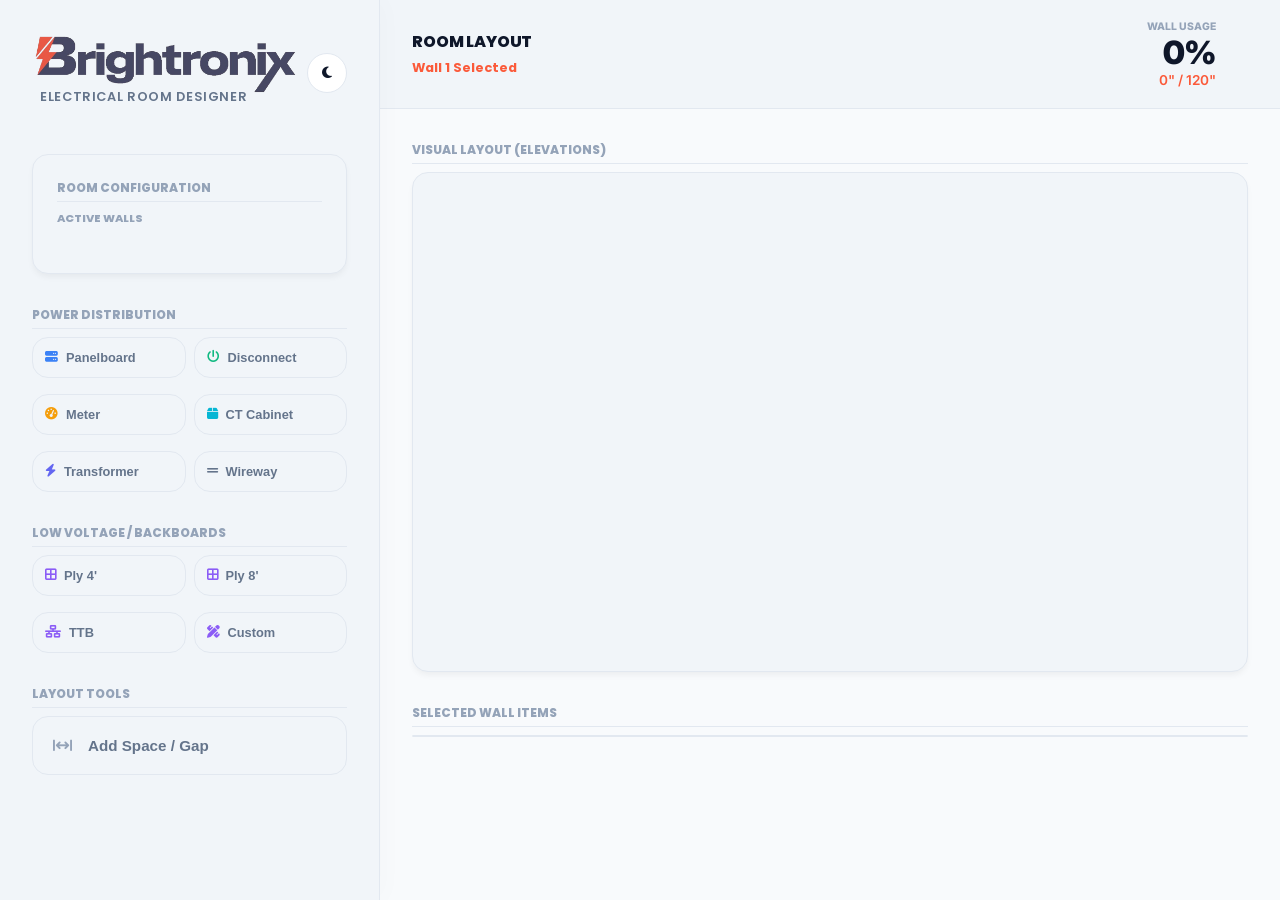
<file: index.html>
<!DOCTYPE html>
<html lang="es" data-theme="dark">
<head>
    <meta charset="UTF-8">
    <meta name="viewport" content="width=device-width, initial-scale=1.0, maximum-scale=1.0, user-scalable=no">
    <title>Brightronix Room Designer</title>
    <link href="https://fonts.googleapis.com/css2?family=Inter:wght@400;600;800;900&family=Poppins:wght@400;600;800;900&display=swap" rel="stylesheet">
    <link rel="stylesheet" href="https://cdnjs.cloudflare.com/ajax/libs/font-awesome/6.4.0/css/all.min.css">
    <link rel="stylesheet" href="css/style.css">
</head>
<body>

    <div class="sidebar">
        <div style="display: flex; align-items: center; justify-content: space-between; margin-bottom: 2.5rem;">
            
            <div class="logo-container">
                <img src="css/logo-text.png" alt="Brightronix" class="logo-full">
                <div class="app-subtitle">Electrical Room Designer</div>
            </div>
            <button id="btnThemeToggle" class="theme-btn" onclick="toggleTheme()">
                <i class="fa-solid fa-moon"></i>
            </button>
        </div>

        <!-- ROOM CONFIGURATION -->
        <div class="card-box" style="padding: 1.5rem; margin-bottom: 2rem;">
            <span class="section-title">Room Configuration</span>
            <div style="margin-bottom: 1rem;">
                <label class="input-label">Active Walls</label>
                <div class="wall-selector" id="wallActivatorContainer">
                    <!-- Generated by JS -->
                </div>
            </div>
            <div id="wallDimensionsContainer">
                <!-- Generated by JS -->
            </div>
        </div>

        <div>
            <span class="section-title">Power Distribution</span>
            <div class="grid-2">
                <button class="btn-add btn-add-sm" onclick="addLoad('PANELBOARD')">
                    <i class="fa-solid fa-server" style="color: var(--blue-500);"></i> Panelboard
                </button>
                <button class="btn-add btn-add-sm" onclick="addLoad('DISCONNECT')">
                <i class="fa-solid fa-power-off" style="color: var(--emerald-500);"></i> Disconnect
                </button>
                <button class="btn-add btn-add-sm" onclick="addLoad('METER')">
                <i class="fa-solid fa-tachometer-alt" style="color: var(--amber-500);"></i> Meter
                </button>
                <button class="btn-add btn-add-sm" onclick="addLoad('CT_CABINET')">
                <i class="fa-solid fa-box" style="color: #06b6d4;"></i> CT Cabinet
                </button>
                <button class="btn-add btn-add-sm" onclick="addLoad('TRANSFORMER')">
                    <i class="fa-solid fa-bolt" style="color: #6366f1;"></i> Transformer
                </button>
                <button class="btn-add btn-add-sm" onclick="addLoad('WIREWAY')">
                    <i class="fa-solid fa-grip-lines" style="color: #64748b;"></i> Wireway
                </button>
            </div>

            <span class="section-title" style="margin-top: 1.5rem;">Low Voltage / Backboards</span>
            <div class="grid-2">
                <button class="btn-add btn-add-sm" onclick="addLoad('PLYWOOD_4')">
                    <i class="fa-solid fa-border-all" style="color: var(--purple-500);"></i> Ply 4'
                </button>
                <button class="btn-add btn-add-sm" onclick="addLoad('PLYWOOD_8')">
                    <i class="fa-solid fa-border-all" style="color: var(--purple-500);"></i> Ply 8'
                </button>
                <button class="btn-add btn-add-sm" onclick="addLoad('TTB')">
                    <i class="fa-solid fa-network-wired" style="color: var(--purple-500);"></i> TTB
                </button>
                <button class="btn-add btn-add-sm" onclick="addLoad('CUSTOM_LV')">
                    <i class="fa-solid fa-pen-ruler" style="color: var(--purple-500);"></i> Custom
                </button>
            </div>

            <span class="section-title" style="margin-top: 1.5rem;">Layout Tools</span>
            <div>
                <button class="btn-add" onclick="addLoad('SPACE')">
                    <i class="fa-solid fa-arrows-left-right-to-line" style="color: var(--text-muted);"></i> Add Space / Gap
                </button>
            </div>
        </div>
    </div>

    <div class="main-content">
        
        <div class="top-bar">
            <div style="flex:1;">
                <h2 style="margin:0; font-size:1rem; color: var(--text-primary); letter-spacing: -0.01em;">ROOM LAYOUT</h2>
                <span id="activeWallLabel" style="font-size: 0.8rem; color: var(--accent-primary); font-weight: 700;">Wall 1 Selected</span>
            </div>
            
            <div style="display: flex; align-items: center; gap: 2rem;">
                <div style="text-align: right; font-family: 'Inter', sans-serif;">
                    <div style="font-size: 0.65rem; font-weight: 800; color: var(--text-muted); text-transform: uppercase;">Wall Usage</div>
                    <div style="display: flex; align-items: baseline; justify-content: flex-end; gap: 0.5rem;">
                        <span id="wallUsagePct" style="font-size: 2rem; font-weight: 900; color: var(--text-primary); letter-spacing: -0.03em;">0%</span>
                    </div>
                    <div id="wallUsageText" style="font-size: 0.85rem; font-weight: 600; color: var(--accent-primary);">0" / 120"</div>
                </div>
                <div id="headerActions"></div>
            </div>
        </div>

        <div class="workspace">

            <div style="margin-bottom: 2rem;">
                <span class="section-title">Visual Layout (Elevations)</span>
                <div class="card-box" style="padding: 1rem; position: relative; min-height: 500px; display: flex; align-items: center;">
                    <div id="svgContainer" class="carousel-container"></div>
                </div>
            </div>
            
            <div>
                <span class="section-title">Selected Wall Items</span>
                <div class="card-box" style="display: flex; flex-direction: column; overflow: hidden;">
                    <div id="loadListContainer" style="padding: 0; max-height: 400px; overflow-y: auto;"></div>
                </div>
            </div>

        </div>
    </div>

    <div id="printArea"></div>

    <script src="script.js"></script>
</body>
</html>
</file>
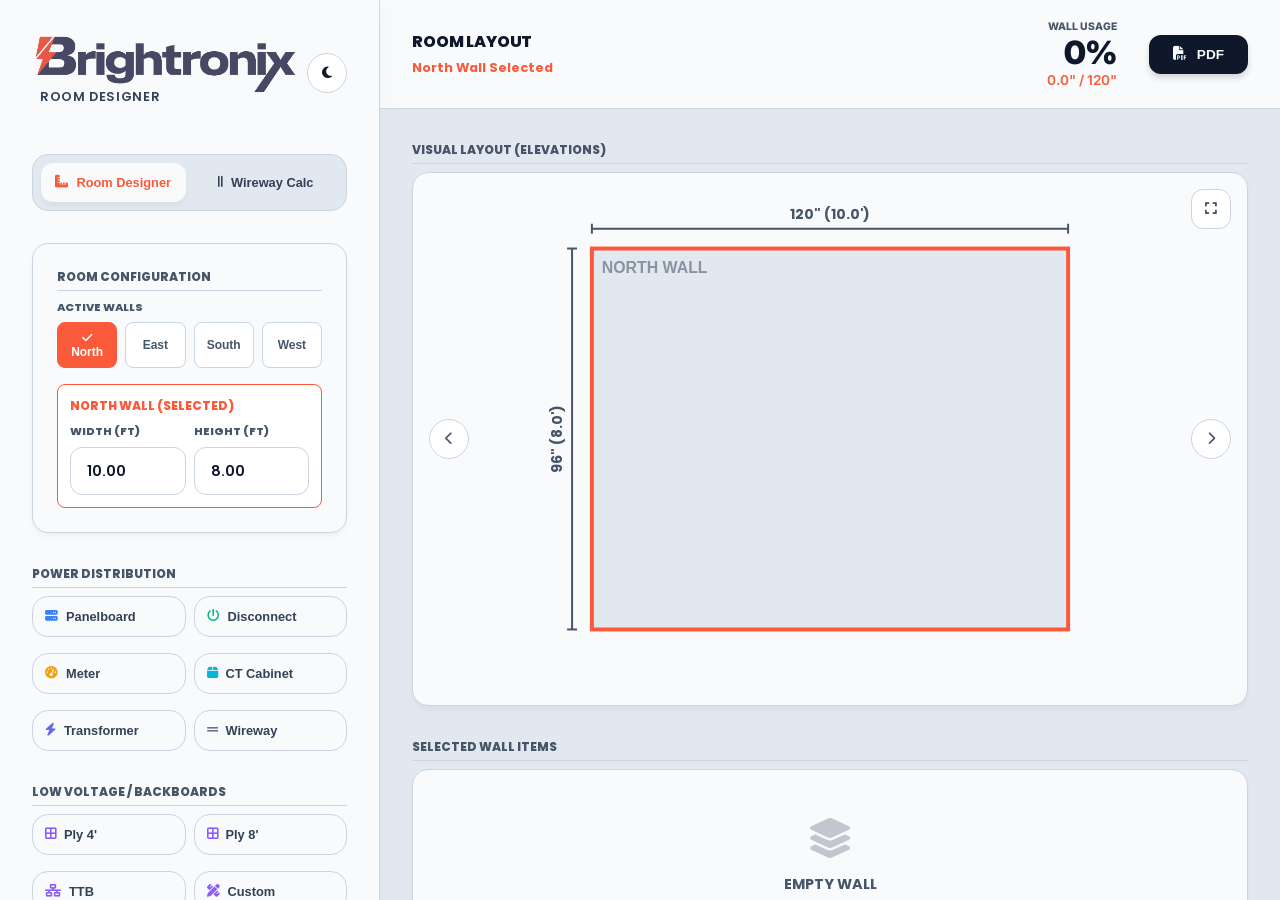
<file: Electrical Room Designer/index.html>
<!DOCTYPE html>
<html lang="es" data-theme="dark">
<head>
    <meta charset="UTF-8">
    <meta name="viewport" content="width=device-width, initial-scale=1.0, maximum-scale=1.0, user-scalable=no">
    <title>Brightronix Electrical Room Designer</title>
    <link href="https://fonts.googleapis.com/css2?family=Inter:wght@400;600;800;900&family=Poppins:wght@400;600;800;900&display=swap" rel="stylesheet">
    <link rel="stylesheet" href="https://cdnjs.cloudflare.com/ajax/libs/font-awesome/6.4.0/css/all.min.css">
    <link rel="stylesheet" href="css/style.css">
</head>
<body>

    <div class="sidebar">
        <div style="display: flex; align-items: center; justify-content: space-between; margin-bottom: 2.5rem;">
            
            <div class="logo-container">
                <img src="css/logo-text.png" alt="Brightronix" class="logo-full">
                <div class="app-subtitle">Room Designer</div>
            </div>
            <button id="btnThemeToggle" class="theme-btn" onclick="toggleTheme()">
                <i class="fa-solid fa-moon"></i>
            </button>
        </div>

        <!-- VIEW SWITCHER -->
        <div class="view-switcher">
            <button id="btn-view-rd" class="view-btn active" onclick="switchView('ROOM_DESIGNER')">
                <i class="fa-solid fa-ruler-combined"></i>
                <span>Room Designer</span>
            </button>
            <button id="btn-view-wc" class="view-btn" onclick="switchView('WIREWAY_CALCULATOR')">
                <i class="fa-solid fa-grip-lines-vertical"></i>
                <span>Wireway Calc</span>
            </button>
        </div>

        <!-- ROOM DESIGNER SIDEBAR -->
        <div id="rd-sidebar-content">
            <div class="card-box" style="padding: 1.5rem; margin-bottom: 2rem;">
                <span class="section-title">Room Configuration</span>
                <div style="margin-bottom: 1rem;">
                    <label class="input-label">Active Walls</label>
                    <div class="wall-selector" id="rd-wallActivatorContainer"></div>
                </div>
                <div id="rd-wallDimensionsContainer"></div>
            </div>

            <div>
                <span class="section-title">Power Distribution</span>
                <div class="grid-2">
                    <button class="btn-add btn-add-sm" onclick="rd_addLoad('PANELBOARD')"><i class="fa-solid fa-server" style="color: var(--blue-500);"></i> Panelboard</button>
                    <button class="btn-add btn-add-sm" onclick="rd_addLoad('DISCONNECT')"><i class="fa-solid fa-power-off" style="color: var(--emerald-500);"></i> Disconnect</button>
                    <button class="btn-add btn-add-sm" onclick="rd_addLoad('METER')"><i class="fa-solid fa-tachometer-alt" style="color: var(--amber-500);"></i> Meter</button>
                    <button class="btn-add btn-add-sm" onclick="rd_addLoad('CT_CABINET')"><i class="fa-solid fa-box" style="color: #06b6d4;"></i> CT Cabinet</button>
                    <button class="btn-add btn-add-sm" onclick="rd_addLoad('TRANSFORMER')"><i class="fa-solid fa-bolt" style="color: #6366f1;"></i> Transformer</button>
                    <button class="btn-add btn-add-sm" onclick="rd_addLoad('WIREWAY')"><i class="fa-solid fa-grip-lines" style="color: #64748b;"></i> Wireway</button>
                </div>
                <span class="section-title" style="margin-top: 1.5rem;">Low Voltage / Backboards</span>
                <div class="grid-2">
                    <button class="btn-add btn-add-sm" onclick="rd_addLoad('PLYWOOD_4')"><i class="fa-solid fa-border-all" style="color: var(--purple-500);"></i> Ply 4'</button>
                    <button class="btn-add btn-add-sm" onclick="rd_addLoad('PLYWOOD_8')"><i class="fa-solid fa-border-all" style="color: var(--purple-500);"></i> Ply 8'</button>
                    <button class="btn-add btn-add-sm" onclick="rd_addLoad('TTB')"><i class="fa-solid fa-network-wired" style="color: var(--purple-500);"></i> TTB</button>
                    <button class="btn-add btn-add-sm" onclick="rd_addLoad('CUSTOM_LV')"><i class="fa-solid fa-pen-ruler" style="color: var(--purple-500);"></i> Custom</button>
                </div>
                <span class="section-title" style="margin-top: 1.5rem;">Layout Tools</span>
                <div>
                    <button class="btn-add" onclick="rd_addLoad('SPACE')"><i class="fa-solid fa-arrows-left-right-to-line" style="color: var(--text-muted);"></i> Add Space / Gap</button>
                </div>
            </div>
        </div>

        <!-- WIREWAY CALCULATOR SIDEBAR -->
        <div id="wc-sidebar-content" style="display: none;">
            <div class="card-box" id="wc-feederBox" style="padding: 1.5rem; margin-bottom: 2rem; border-left: 5px solid var(--border-subtle);">
                <div style="display: flex; justify-content: space-between; align-items: center; margin-bottom: 1.5rem;">
                    <span style="font-family: 'Inter', sans-serif; font-weight: 800; font-size: 0.9rem; color: var(--text-primary);">MAIN FEEDER</span>
                    <button id="wc-btnFeederToggle" class="btn-toggle active" onclick="wc_toggleFeeder()">ON</button>
                </div>
                <div id="wc-feederContent">
                    <div class="input-group">
                        <label class="input-label">Connection Type</label>
                        <select id="wc-feederType" class="input-std" onchange="wc_updateFeederType()">
                            <option value="DIRECT">Direct Conduit</option>
                            <option value="DISCONNECT">Disconnect Switch</option>
                            <option value="CT_CABINET">CT Cabinet</option>
                        </select>
                    </div>
                    <div id="wc-feederDynamicFields"></div>
                </div>
            </div>
            <div>
                <h2>ADD NEW LOAD</h2>
                <button class="btn-add" onclick="wc_addLoad('PANELBOARD')">
                    <i class="fa-solid fa-server" style="color: var(--blue-500);"></i> Panelboard
                </button>
                <button class="btn-add" onclick="wc_addLoad('DISCONNECT')">
                    <i class="fa-solid fa-power-off" style="color: var(--emerald-500);"></i> Disconnect
                </button>
                <button class="btn-add" onclick="wc_addLoad('METER')">
                    <i class="fa-solid fa-tachometer-alt" style="color: var(--amber-500);"></i> Meter
                </button>
                <button class="btn-add" onclick="wc_addLoad('CT_CABINET')">
                    <i class="fa-solid fa-box-archive" style="color: var(--purple-500);"></i> CT Cabinet
                </button>
            </div>
        </div>
    </div>

    <div class="main-content">
        <!-- ROOM DESIGNER MAIN CONTENT -->
        <div id="rd-main-content">
            <div class="top-bar">
                <div style="flex:1;">
                    <h2 style="margin:0; font-size:1rem; color: var(--text-primary); letter-spacing: -0.01em;">ROOM LAYOUT</h2>
                    <span id="rd-activeWallLabel" style="font-size: 0.8rem; color: var(--accent-primary); font-weight: 700;">Wall 1 Selected</span>
                </div>
                <div style="display: flex; align-items: center; gap: 2rem;">
                    <div style="text-align: right; font-family: 'Inter', sans-serif;">
                        <div style="font-size: 0.65rem; font-weight: 800; color: var(--text-muted); text-transform: uppercase;">Wall Usage</div>
                        <div style="display: flex; align-items: baseline; justify-content: flex-end; gap: 0.5rem;">
                            <span id="rd-wallUsagePct" style="font-size: 2rem; font-weight: 900; color: var(--text-primary); letter-spacing: -0.03em;">0%</span>
                        </div>
                        <div id="rd-wallUsageText" style="font-size: 0.85rem; font-weight: 600; color: var(--accent-primary);">0" / 120"</div>
                    </div>
                    <div id="rd-headerActions"></div>
                </div>
            </div>
            <div class="workspace">
                <div style="margin-bottom: 2rem;">
                    <span class="section-title">Visual Layout (Elevations)</span>
                    <div class="card-box" style="padding: 1rem; position: relative; min-height: 500px; display: flex; align-items: center;">
                        <div id="rd-svgContainer" class="carousel-container"></div>
                    </div>
                </div>
                <div>
                    <span class="section-title">Selected Wall Items</span>
                    <div class="card-box" style="display: flex; flex-direction: column; overflow: hidden;">
                        <div id="rd-loadListContainer" style="padding: 0; max-height: 400px; overflow-y: auto;"></div>
                    </div>
                </div>
            </div>
        </div>

        <!-- WIREWAY CALCULATOR MAIN CONTENT -->
        <div id="wc-main-content" style="display: none;">
            <div class="top-bar">
                <div style="flex:1;">
                    <h2 style="margin:0; font-size:1rem; color: var(--text-primary); letter-spacing: -0.01em;">DASHBOARD</h2>
                    <span id="wc-itemsCount" style="font-size: 0.8rem; color: var(--text-muted); font-weight: 500;">0 Active Loads</span>
                </div>
                <div style="display: flex; align-items: center; gap: 2rem;">
                    <div style="text-align: right; font-family: 'Inter', sans-serif;">
                        <div style="font-size: 0.65rem; font-weight: 800; color: var(--text-muted); text-transform: uppercase;">Total Length</div>
                        <div style="display: flex; align-items: baseline; justify-content: flex-end; gap: 0.5rem;">
                            <span id="wc-totalIn" style="font-size: 2rem; font-weight: 900; color: var(--text-primary); letter-spacing: -0.03em;">0.0</span>
                            <span style="font-size: 1rem; font-weight: 700; color: var(--text-muted);">in</span>
                        </div>
                        <div id="wc-totalFt" style="font-size: 0.85rem; font-weight: 600; color: var(--accent-primary);">0.00 FT</div>
                    </div>
                    <div id="wc-headerActions"></div>
                </div>
            </div>
            <div class="workspace">
                <div style="margin-bottom: 2rem;">
                    <span style="font-size: 0.75rem; font-weight: 800; color: var(--text-muted); display:block; margin-bottom: 0.5rem; text-transform: uppercase;">Load Details</span>
                    <div class="card-box" style="display: flex; flex-direction: column; overflow: hidden;">
                        <div id="wc-loadListContainer" style="padding: 0; max-height: 400px; overflow-y: auto;"></div>
                    </div>
                </div>
                <div>
                    <span class="section-title">Visual Layout</span>
                    <div class="card-box" style="padding: 1rem; position: relative; min-height: 250px; display: flex; align-items: center;">
                        <div id="wc-svgContainer" style="width: 100%; overflow-x: auto; display: flex;"></div>
                    </div>
                </div>
            </div>
        </div>
    </div>

    <!-- CUSTOM MODAL -->
    <div id="customModal" class="modal-overlay">
        <div class="modal-content">
            <div class="modal-header">
                <h3 id="modalTitle">Notification</h3>
                <button class="btn-icon-only" onclick="closeModal()"><i class="fa-solid fa-times"></i></button>
            </div>
            <div class="modal-body" id="modalMessage"></div>
            <div class="modal-footer">
                <button class="btn-add" style="width: auto; padding: 0.75rem 2rem; margin: 0; justify-content: center;" onclick="closeModal()">OK</button>
            </div>
        </div>
    </div>

    <div id="printArea"></div>

    <script src="script.js"></script>
</body>
</html>
</file>
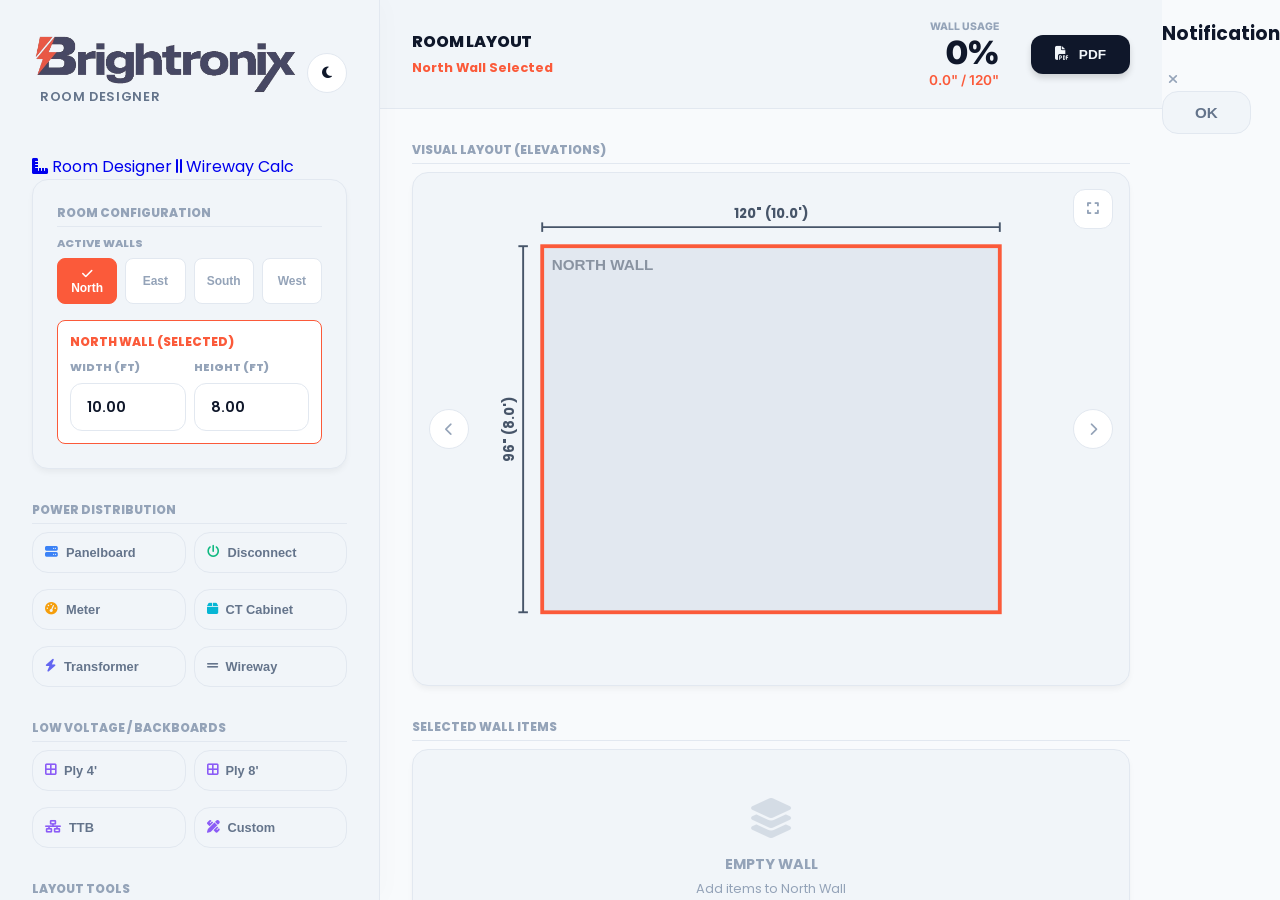
<file: electrical-room.html>
﻿<!DOCTYPE html>
<html lang="es" data-theme="dark">
<head>
    <meta charset="UTF-8">
    <meta name="viewport" content="width=device-width, initial-scale=1.0, maximum-scale=1.0, user-scalable=no">
    <title>Brightronix Electrical Room Designer</title>
    <link href="https://fonts.googleapis.com/css2?family=Inter:wght@400;600;800;900&family=Poppins:wght@400;600;800;900&display=swap" rel="stylesheet">
    <link rel="stylesheet" href="https://cdnjs.cloudflare.com/ajax/libs/font-awesome/6.4.0/css/all.min.css">
    <link rel="stylesheet" href="css/style.css">
</head>
<body>

    <div class="sidebar">
        <div style="display: flex; align-items: center; justify-content: space-between; margin-bottom: 2.5rem;">
            <div class="logo-container">
                <img src="css/logo-text.png" alt="Brightronix" class="logo-full">
                <div class="app-subtitle">Room Designer</div>
            </div>
            <button id="btnThemeToggle" class="theme-btn" onclick="toggleTheme()">
                <i class="fa-solid fa-moon"></i>
            </button>
        </div>

        <div class="view-switcher">
            <a class="view-btn active" href="electrical-room.html" style="text-decoration: none;">
                <i class="fa-solid fa-ruler-combined"></i>
                <span>Room Designer</span>
            </a>
            <a class="view-btn" href="wireway.html" style="text-decoration: none;">
                <i class="fa-solid fa-grip-lines-vertical"></i>
                <span>Wireway Calc</span>
            </a>
        </div>

        <div class="card-box" style="padding: 1.5rem; margin-bottom: 2rem;">
            <span class="section-title">Room Configuration</span>
            <div style="margin-bottom: 1rem;">
                <label class="input-label">Active Walls</label>
                <div class="wall-selector" id="rd-wallActivatorContainer"></div>
            </div>
            <div id="rd-wallDimensionsContainer"></div>
        </div>

        <div>
            <span class="section-title">Power Distribution</span>
            <div class="grid-2">
                <button class="btn-add btn-add-sm" onclick="rd_addLoad('PANELBOARD')"><i class="fa-solid fa-server" style="color: var(--blue-500);"></i> Panelboard</button>
                <button class="btn-add btn-add-sm" onclick="rd_addLoad('DISCONNECT')"><i class="fa-solid fa-power-off" style="color: var(--emerald-500);"></i> Disconnect</button>
                <button class="btn-add btn-add-sm" onclick="rd_addLoad('METER')"><i class="fa-solid fa-tachometer-alt" style="color: var(--amber-500);"></i> Meter</button>
                <button class="btn-add btn-add-sm" onclick="rd_addLoad('CT_CABINET')"><i class="fa-solid fa-box" style="color: #06b6d4;"></i> CT Cabinet</button>
                <button class="btn-add btn-add-sm" onclick="rd_addLoad('TRANSFORMER')"><i class="fa-solid fa-bolt" style="color: #6366f1;"></i> Transformer</button>
                <button class="btn-add btn-add-sm" onclick="rd_addLoad('WIREWAY')"><i class="fa-solid fa-grip-lines" style="color: #64748b;"></i> Wireway</button>
            </div>
            <span class="section-title" style="margin-top: 1.5rem;">Low Voltage / Backboards</span>
            <div class="grid-2">
                <button class="btn-add btn-add-sm" onclick="rd_addLoad('PLYWOOD_4')"><i class="fa-solid fa-border-all" style="color: var(--purple-500);"></i> Ply 4'</button>
                <button class="btn-add btn-add-sm" onclick="rd_addLoad('PLYWOOD_8')"><i class="fa-solid fa-border-all" style="color: var(--purple-500);"></i> Ply 8'</button>
                <button class="btn-add btn-add-sm" onclick="rd_addLoad('TTB')"><i class="fa-solid fa-network-wired" style="color: var(--purple-500);"></i> TTB</button>
                <button class="btn-add btn-add-sm" onclick="rd_addLoad('CUSTOM_LV')"><i class="fa-solid fa-pen-ruler" style="color: var(--purple-500);"></i> Custom</button>
            </div>
            <span class="section-title" style="margin-top: 1.5rem;">Layout Tools</span>
            <div>
                <button class="btn-add" onclick="rd_addLoad('SPACE')"><i class="fa-solid fa-arrows-left-right-to-line" style="color: var(--text-muted);"></i> Add Space / Gap</button>
            </div>
        </div>
    </div>

    <div class="main-content">
        <div id="rd-main-content">
            <div class="top-bar">
                <div style="flex:1;">
                    <h2 style="margin:0; font-size:1rem; color: var(--text-primary); letter-spacing: -0.01em;">ROOM LAYOUT</h2>
                    <span id="rd-activeWallLabel" style="font-size: 0.8rem; color: var(--accent-primary); font-weight: 700;">Wall 1 Selected</span>
                </div>
                <div style="display: flex; align-items: center; gap: 2rem;">
                    <div style="text-align: right; font-family: 'Inter', sans-serif;">
                        <div style="font-size: 0.65rem; font-weight: 800; color: var(--text-muted); text-transform: uppercase;">Wall Usage</div>
                        <div style="display: flex; align-items: baseline; justify-content: flex-end; gap: 0.5rem;">
                            <span id="rd-wallUsagePct" style="font-size: 2rem; font-weight: 900; color: var(--text-primary); letter-spacing: -0.03em;">0%</span>
                        </div>
                        <div id="rd-wallUsageText" style="font-size: 0.85rem; font-weight: 600; color: var(--accent-primary);">0" / 120"</div>
                    </div>
                    <div id="rd-headerActions"></div>
                </div>
            </div>
            <div class="workspace">
                <div style="margin-bottom: 2rem;">
                    <span class="section-title">Visual Layout (Elevations)</span>
                    <div class="card-box" style="padding: 1rem; position: relative; min-height: 500px; display: flex; align-items: center;">
                        <div id="rd-svgContainer" class="carousel-container"></div>
                    </div>
                </div>
                <div>
                    <span class="section-title">Selected Wall Items</span>
                    <div class="card-box" style="display: flex; flex-direction: column; overflow: hidden;">
                        <div id="rd-loadListContainer" style="padding: 0; max-height: 400px; overflow-y: auto;"></div>
                    </div>
                </div>
            </div>
        </div>
    </div>

    <div id="customModal" class="modal-overlay">
        <div class="modal-content">
            <div class="modal-header">
                <h3 id="modalTitle">Notification</h3>
                <button class="btn-icon-only" onclick="closeModal()"><i class="fa-solid fa-times"></i></button>
            </div>
            <div class="modal-body" id="modalMessage"></div>
            <div class="modal-footer">
                <button class="btn-add" style="width: auto; padding: 0.75rem 2rem; margin: 0; justify-content: center;" onclick="closeModal()">OK</button>
            </div>
        </div>
    </div>

    <div id="printArea"></div>

    <script src="script.js"></script>
</body>
</html>
</file>
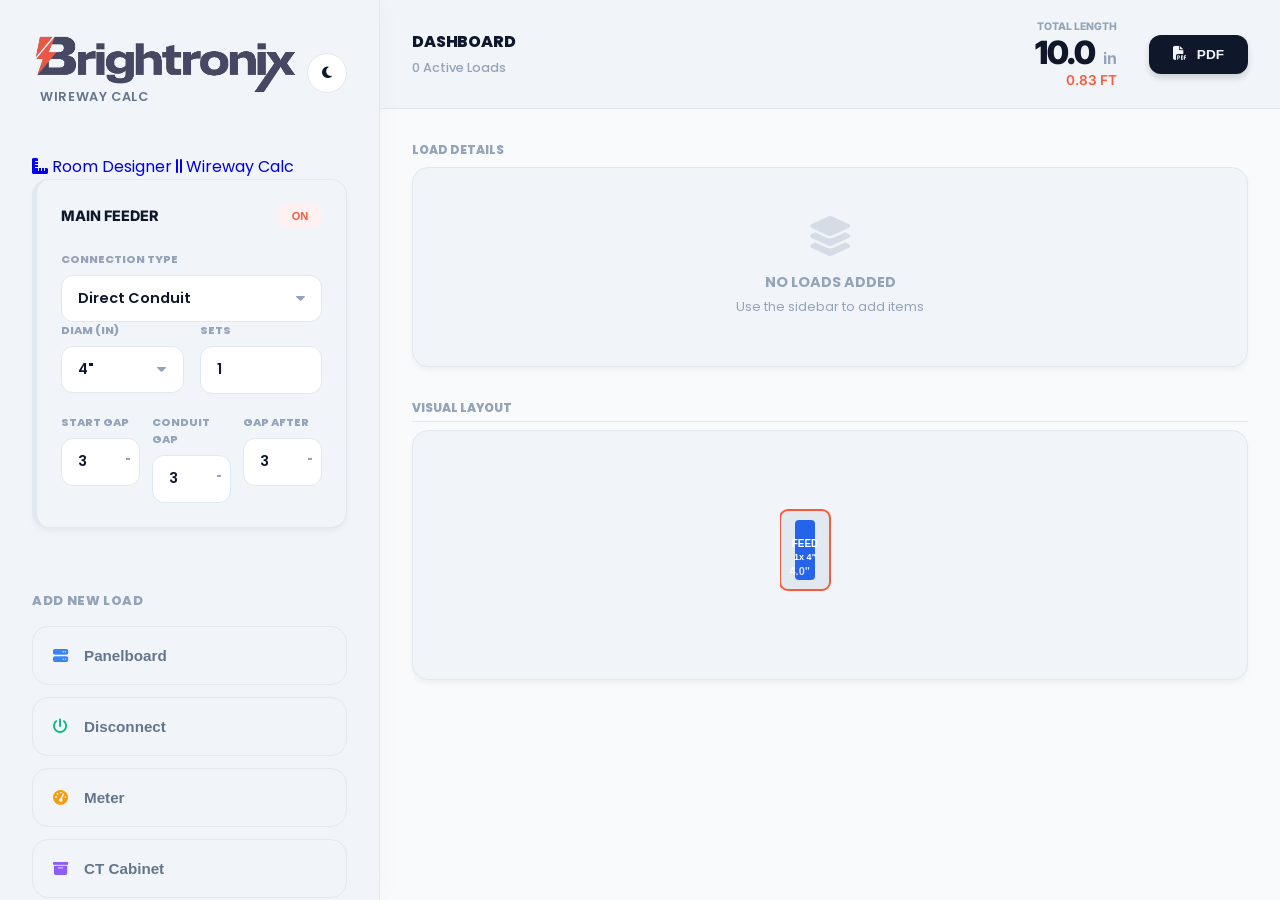
<file: wireway.html>
﻿<!DOCTYPE html>
<html lang="es" data-theme="dark">
<head>
    <meta charset="UTF-8">
    <meta name="viewport" content="width=device-width, initial-scale=1.0, maximum-scale=1.0, user-scalable=no">
    <title>Brightronix Wireway Calculator</title>
    <link href="https://fonts.googleapis.com/css2?family=Inter:wght@400;600;800;900&family=Poppins:wght@400;600;800;900&display=swap" rel="stylesheet">
    <link rel="stylesheet" href="https://cdnjs.cloudflare.com/ajax/libs/font-awesome/6.4.0/css/all.min.css">
    <link rel="stylesheet" href="css/style.css">
</head>
<body>

    <div class="sidebar">
        <div style="display: flex; align-items: center; justify-content: space-between; margin-bottom: 2.5rem;">
            <div class="logo-container">
                <img src="css/logo-text.png" alt="Brightronix" class="logo-full">
                <div class="app-subtitle">Wireway Calc</div>
            </div>
            <button id="btnThemeToggle" class="theme-btn" onclick="toggleTheme()">
                <i class="fa-solid fa-moon"></i>
            </button>
        </div>

        <div class="view-switcher">
            <a class="view-btn" href="electrical-room.html" style="text-decoration: none;">
                <i class="fa-solid fa-ruler-combined"></i>
                <span>Room Designer</span>
            </a>
            <a class="view-btn active" href="wireway.html" style="text-decoration: none;">
                <i class="fa-solid fa-grip-lines-vertical"></i>
                <span>Wireway Calc</span>
            </a>
        </div>

        <div class="card-box" id="feederBox" style="padding: 1.5rem; margin-bottom: 2rem; border-left: 5px solid var(--border-subtle);">
            <div style="display: flex; justify-content: space-between; align-items: center; margin-bottom: 1.5rem;">
                <span style="font-family: 'Inter', sans-serif; font-weight: 800; font-size: 0.9rem; color: var(--text-primary);">MAIN FEEDER</span>
                <button id="btnFeederToggle" class="btn-toggle active" onclick="toggleFeeder()">ON</button>
            </div>
            <div id="feederContent">
                <div class="input-group">
                    <label class="input-label">Connection Type</label>
                    <select id="feederType" class="input-std" onchange="updateFeederType()">
                        <option value="DIRECT">Direct Conduit</option>
                        <option value="DISCONNECT">Disconnect Switch</option>
                        <option value="CT_CABINET">CT Cabinet</option>
                    </select>
                </div>
                <div id="feederDynamicFields"></div>
            </div>
        </div>
        <div>
            <h2>ADD NEW LOAD</h2>
            <button class="btn-add" onclick="addLoad('PANELBOARD')">
                <i class="fa-solid fa-server" style="color: var(--blue-500);"></i> Panelboard
            </button>
            <button class="btn-add" onclick="addLoad('DISCONNECT')">
                <i class="fa-solid fa-power-off" style="color: var(--emerald-500);"></i> Disconnect
            </button>
            <button class="btn-add" onclick="addLoad('METER')">
                <i class="fa-solid fa-tachometer-alt" style="color: var(--amber-500);"></i> Meter
            </button>
            <button class="btn-add" onclick="addLoad('CT_CABINET')">
                <i class="fa-solid fa-box-archive" style="color: var(--purple-500);"></i> CT Cabinet
            </button>
        </div>
    </div>

    <div class="main-content">
        <div id="wc-main-content">
            <div class="top-bar">
                <div style="flex:1;">
                    <h2 style="margin:0; font-size:1rem; color: var(--text-primary); letter-spacing: -0.01em;">DASHBOARD</h2>
                    <span id="itemsCount" style="font-size: 0.8rem; color: var(--text-muted); font-weight: 500;">0 Active Loads</span>
                </div>
                <div style="display: flex; align-items: center; gap: 2rem;">
                    <div style="text-align: right; font-family: 'Inter', sans-serif;">
                        <div style="font-size: 0.65rem; font-weight: 800; color: var(--text-muted); text-transform: uppercase;">Total Length</div>
                        <div style="display: flex; align-items: baseline; justify-content: flex-end; gap: 0.5rem;">
                            <span id="totalIn" style="font-size: 2rem; font-weight: 900; color: var(--text-primary); letter-spacing: -0.03em;">0.0</span>
                            <span style="font-size: 1rem; font-weight: 700; color: var(--text-muted);">in</span>
                        </div>
                        <div id="totalFt" style="font-size: 0.85rem; font-weight: 600; color: var(--accent-primary);">0.00 FT</div>
                    </div>
                    <div id="headerActions"></div>
                </div>
            </div>
            <div class="workspace">
                <div style="margin-bottom: 2rem;">
                    <span style="font-size: 0.75rem; font-weight: 800; color: var(--text-muted); display:block; margin-bottom: 0.5rem; text-transform: uppercase;">Load Details</span>
                    <div class="card-box" style="display: flex; flex-direction: column; overflow: hidden;">
                        <div id="loadListContainer" style="padding: 0; max-height: 400px; overflow-y: auto;"></div>
                    </div>
                </div>
                <div>
                    <span class="section-title">Visual Layout</span>
                    <div class="card-box" style="padding: 1rem; position: relative; min-height: 250px; display: flex; align-items: center;">
                        <div id="svgContainer" style="width: 100%; overflow-x: auto; display: flex;"></div>
                    </div>
                </div>
            </div>
        </div>
    </div>

    <div id="printArea"></div>

    <script src="wareway_script.js"></script>
</body>
</html>
</file>
<file: css/style.css>
/* --- SISTEMA DE COLOR (VARIABLES) --- */
:root {
    /* Paleta Base (Light Mode - CONTRASTE AJUSTADO) */
    --bg-app: #f8fafc;       /* Slate-50 */
    --bg-panel: #f1f5f9;     /* Slate-100, menos deslumbrante que el blanco puro */
    --bg-input: #ffffff;     /* White, para que los inputs resalten sobre el panel */
    --rgb-bg-input: 255, 255, 255;
    
    --text-primary: #0f172a; /* Slate-900 */
    --text-secondary: #64748b; /* Slate-500 */
    --text-muted: #94a3b8;   /* Slate-400 */
    
    --border-subtle: #e2e8f0; /* Slate-200 */
    --border-focus: #3b82f6;  /* Blue-500 */

    --accent-primary: #fb5a3a; /* Brightronix Orange */
    --accent-bg: #fff1f2;      /* Orange-50 (Light) */
    
    --shadow-card: 0 4px 6px -1px rgba(0, 0, 0, 0.05);
    
    /* Colores auxiliares para botones */
    --blue-500: #3b82f6; 
    --emerald-500: #10b981;
    --amber-500: #f59e0b;
    --purple-500: #8b5cf6; /* Low Voltage */
}

/* --- DARK MODE OVERRIDES (DEEP MATTE THEME) --- */
[data-theme="dark"] {
    /* 1. FONDOS: Ajustados al estilo "Matte Blue-Grey" de la imagen */
    --bg-app: #1b212d;       /* Fondo general: Azul grisáceo profundo */
    --bg-panel: #242a38;     /* Paneles: Un tono ligeramente más claro para contraste */
    --bg-input: #151a23;     /* Inputs: Más oscuros para profundidad */
    --rgb-bg-input: 21, 26, 35;
    
    /* 2. TEXTOS */
    --text-primary: #ffffff; /* Blanco puro para máxima legibilidad */
    --text-secondary: #94a3b8; /* Slate-400 */
    --text-muted: #58657a;   /* Gris medio */
    
    /* 3. BORDES */
    --border-subtle: #2f384a; /* Gris azulado sutil */
    --border-focus: #fb5a3a;  /* Naranja al enfocar */

    /* 4. ACENTOS */
    --accent-primary: #fb5a3a; /* Mismo Naranja */
    --accent-bg: #3a1d18;      /* Fondo naranja muy oscuro y transparente */
    
    --shadow-card: 0 10px 25px -5px rgba(0, 0, 0, 0.4); /* Sombra suave y difusa */
}

* { box-sizing: border-box; outline: none; -webkit-tap-highlight-color: transparent; }

body { 
    margin: 0; font-family: 'Poppins', sans-serif; 
    background-color: var(--bg-app); color: var(--text-primary); 
    height: 100vh; display: flex; overflow: hidden; 
    transition: background-color 0.3s ease, color 0.3s ease;
}

/* --- SIDEBAR --- */
.sidebar { 
    width: 380px; background: var(--bg-panel); 
    border-right: 1px solid var(--border-subtle); 
    display: flex; flex-direction: column; z-index: 20; padding: 2rem; 
    overflow-y: auto; flex-shrink: 0; 
    box-shadow: 4px 0 24px rgba(0,0,0,0.02);
    transition: background 0.3s, border 0.3s;
}

/* --- LOGO STYLES (MEJORADO) --- */
.logo-container {
    display: flex;
    flex-direction: column;
    align-items: flex-start;
    margin-bottom: 0.5rem;
}

.logo-full {
    height: 4rem; /* AUMENTADO: Logo más grande */
    width: auto;
    display: block;
    object-fit: contain;
    transition: filter 0.3s ease;
}

.app-subtitle {
    font-size: 0.8rem;
    color: var(--text-secondary);
    font-weight: 600;
    letter-spacing: 0.05em;
    text-transform: uppercase;
    margin-top: -0.5rem;
    margin-left: 0.5rem;
}

/* Inversión inteligente de color para el logo en modo oscuro */
[data-theme="dark"] .logo-full {
        filter: brightness(0) invert(1) opacity(0.9);
}

/* --- MAIN CONTENT --- */
.main-content { 
    flex: 1; display: flex; flex-direction: column; 
    background: var(--bg-app); overflow: hidden; position: relative;
    transition: background 0.3s;
}

/* Top Bar */
.top-bar {
    background: var(--bg-panel); border-bottom: 1px solid var(--border-subtle); 
    padding: 1.25rem 2rem; display: flex; justify-content: space-between; 
    align-items: center; flex-shrink: 0; z-index: 10;
    transition: background 0.3s, border 0.3s;
}

.workspace { padding: 2rem; overflow-y: auto; flex: 1; scroll-behavior: smooth; }

/* --- TEXTOS --- */
h1 { font-size: 1.25rem; font-weight: 900; margin: 0; color: var(--text-primary); letter-spacing: -0.02em; }
h2 { font-size: 0.8rem; font-weight: 800; text-transform: uppercase; letter-spacing: 0.05em; color: var(--text-muted); margin: 2rem 0 1rem 0; }

/* --- TARJETAS --- */
.card-box { 
    background: var(--bg-panel); border-radius: 1rem; 
    border: 1px solid var(--border-subtle); 
    box-shadow: var(--shadow-card);
    transition: background 0.3s, border 0.3s;
}

/* --- WALL SELECTOR --- */
.wall-selector {
    display: grid;
    grid-template-columns: repeat(4, 1fr);
    gap: 0.5rem;
    margin-bottom: 1rem;
}
.wall-btn {
    padding: 0.5rem; border: 1px solid var(--border-subtle); background: var(--bg-input);
    border-radius: 0.5rem; cursor: pointer; font-size: 0.75rem; font-weight: 700; color: var(--text-muted);
}
.wall-btn.active { background: var(--accent-primary); color: white; border-color: var(--accent-primary); }

/* --- BOTONES DE ACCIÓN --- */
.btn-add {
    width: 100%; padding: 1.25rem;
    border: 1px solid var(--border-subtle); background: var(--bg-panel);
    border-radius: 1rem; color: var(--text-secondary); font-weight: 700; font-size: 0.95rem;
    cursor: pointer; display: flex; align-items: center; justify-content: flex-start; gap: 1rem;
    transition: all 0.2s cubic-bezier(0.4, 0, 0.2, 1); margin-bottom: 0.75rem;
}
.btn-add:hover { 
    border-color: var(--border-focus); color: var(--accent-primary); 
    background: var(--bg-app); transform: translateY(-1px);
}
.btn-add.module-link { text-decoration: none; }

.btn-add-sm {
    padding: 0.75rem; font-size: 0.8rem; gap: 0.5rem;
    margin-bottom: 0.5rem;
}

/* --- INPUTS --- */
.input-label { font-size: 0.7rem; font-weight: 800; color: var(--text-muted); display: block; margin-bottom: 0.4rem; text-transform: uppercase; }

.input-std, .input-custom { 
    width: 100%; padding: 0.8rem 1rem;
    border: 1px solid var(--border-subtle); border-radius: 0.75rem; 
    background: var(--bg-input); color: var(--text-primary); 
    font-weight: 600; font-family: 'Poppins', sans-serif; font-size: 0.9rem;
    appearance: none; transition: 0.2s;
}
.input-std:focus, .input-custom:focus { border-color: var(--border-focus); }

/* Fix para icono del select */
select.input-std, select.input-custom {
    background-image: url("data:image/svg+xml;charset=US-ASCII,%3Csvg%20xmlns%3D%22http%3A%2F%2Fwww.w3.org%2F2000%2Fsvg%22%20width%3D%22292.4%22%20height%3D%22292.4%22%3E%3Cpath%20fill%3D%22%2394a3b8%22%20d%3D%22M287%2069.4a17.6%2017.6%200%200%200-13-5.4H18.4c-5%200-9.3%201.8-12.9%205.4A17.6%2017.6%200%200%200%200%2082.2c0%205%201.8%209.3%205.4%2012.9l128%20127.9c3.6%203.6%207.8%205.4%2012.8%205.4s9.2-1.8%2012.8-5.4L287%2095c3.5-3.5%205.4-7.8%205.4-12.8%200-5-1.9-9.2-5.5-12.8z%22%2F%3E%3C%2Fsvg%3E");
    background-repeat: no-repeat; background-position: right 1rem center; background-size: 0.65em auto;
}

/* Botones Pequeños */
.btn-icon-only { background: transparent; border: none; color: var(--text-muted); cursor: pointer; transition: 0.2s; }
.btn-icon-only:hover { color: var(--accent-primary); } 

.btn-toggle { padding: 0.35rem 0.85rem; border-radius: 99px; font-size: 0.7rem; font-weight: 900; cursor: pointer; border: none; transition: 0.2s; }
.btn-toggle.active { background: var(--accent-bg); color: var(--accent-primary); }
.btn-toggle.inactive { background: var(--bg-input); color: var(--text-muted); }
.opacity-40 { opacity: 0.4; pointer-events: none; }

/* Botón Tema */
.theme-btn {
    background: var(--bg-input); border: 1px solid var(--border-subtle);
    color: var(--text-primary); width: 2.5rem; height: 2.5rem;
    border-radius: 50%; cursor: pointer; display: flex; align-items: center; justify-content: center;
    transition: all 0.3s ease;
}
.theme-btn:hover { background: var(--border-subtle); transform: rotate(15deg); color: var(--accent-primary); }

/* --- RESPONSIVE --- */
@media (max-width: 900px) {
    body { flex-direction: column; height: auto; overflow-y: auto; }
    .sidebar { width: 100%; height: auto; border-right: none; border-bottom: 1px solid var(--border-subtle); padding: 1.5rem; order: 1; }
    .main-content { overflow: visible; order: 2; }
    .top-bar { position: sticky; top: 0; }
}
@media (max-width: 900px) {
    .carousel-btn {
        /* En móvil, los botones se superponen al contenido para maximizar el espacio */
        position: absolute;
        top: 50%;
        transform: translateY(-50%);
        background: rgba(var(--rgb-bg-input), 0.75);
        backdrop-filter: blur(4px);
        -webkit-backdrop-filter: blur(4px);
        border: 1px solid rgba(128,128,128, 0.2);
    }
    .carousel-btn:first-of-type { left: 0.5rem; }
    .carousel-btn:last-of-type { right: 0.5rem; }
    .carousel-content {
        overflow-x: auto; /* Habilitar scroll horizontal */
        justify-content: flex-start; /* Alinear contenido a la izquierda */
        min-height: 350px; /* Asegurar altura mínima en móvil */
    }
    .carousel-content svg {
        width: auto; /* Dejar que el ancho se calcule basado en la altura y el aspect-ratio */
        height: 350px; /* Altura fija para evitar colapso y tener tamaño predecible */
        max-width: none; /* Sobreescribir cualquier max-width para permitir el scroll */
    }
}

/* --- UTILS --- */
.grid-2 { display: grid; grid-template-columns: 1fr 1fr; gap: 0.5rem; }
.section-title {
    font-size: 0.75rem; font-weight: 800; color: var(--text-muted); 
    display:block; margin-bottom: 0.5rem; text-transform: uppercase; border-bottom: 1px solid var(--border-subtle); padding-bottom: 0.25rem;
}

/* --- PRINT --- */
@media print {
    body > * { display: none !important; }
    #printArea { 
        display: block !important; 
        position: absolute; 
        top: 0; 
        left: 0; 
        width: 100%; 
        background: white; 
        color: black; 
        padding: 1.5rem; /* Padding general para el área de impresión */
    }
    #printArea svg { width: 100% !important; height: auto !important; display: block; margin: 0 auto; }

    .page-break { page-break-before: always; }
    /* Estilos para la tabla en el PDF */
    #printArea table { width: 100%; border-collapse: collapse; margin-top: 1.5rem; font-size: 10pt; }
    #printArea th, #printArea td { 
        border: 1px solid #bbb; 
        padding: 8px 15px; /* AUMENTADO: Más espacio horizontal entre columnas */
        text-align: left; 
        vertical-align: top;
    }
    #printArea th { background-color: #f2f2f2; font-weight: bold; }
    
    :root {
        --bg-app: white !important;
        --bg-panel: white !important;
        --text-primary: black !important;
        --border-subtle: #ccc !important;
    }
}
#printArea { display: none; }

/* --- CAROUSEL --- */
.carousel-container { display: flex; align-items: center; justify-content: center; gap: 1rem; width: 100%; position: relative; }
.carousel-btn {
    background: var(--bg-input); border: 1px solid var(--border-subtle); color: var(--text-muted);
    width: 2.5rem; height: 2.5rem; border-radius: 50%; display: flex; align-items: center; justify-content: center;
    cursor: pointer; transition: all 0.2s; flex-shrink: 0; z-index: 5;
}
.carousel-btn:hover { background: var(--border-subtle); color: var(--accent-primary); transform: scale(1.1); }
.carousel-content { flex: 1; display: flex; justify-content: center; overflow: hidden; align-items: center; min-height: 450px; width: 100%; }
.carousel-content svg {
    height: 100%;
    width: 100%;
    max-height: 500px; /* Altura por defecto para escritorio */
}

/* --- LOAD ITEM CONTROLS (for alignment) --- */
.load-item-controls {
    display: flex;
    align-items: flex-end; /* Align items to the bottom */
    gap: 0.75rem;
    flex-wrap: wrap; /* Allow wrapping on smaller screens */
    justify-content: flex-end;
}

.control-group {
    display: flex;
    flex-direction: column;
}

/* Ensure all inputs in controls have same height */
.load-item-controls .input-custom {
    height: 2.75rem; 
}

.control-group-buttons {
    display: flex;
    align-items: center;
    gap: 0.5rem;
    height: 2.75rem; /* Match input height */
}

/* --- FULLSCREEN MODE --- */
.btn-fullscreen-trigger {
    position: absolute;
    top: 1rem;
    right: 1rem;
    background: var(--bg-input);
    border: 1px solid var(--border-subtle);
    color: var(--text-muted);
    width: 2.5rem;
    height: 2.5rem;
    border-radius: 0.75rem;
    cursor: pointer;
    display: flex;
    align-items: center;
    justify-content: center;
    transition: all 0.2s;
    z-index: 5;
}
.btn-fullscreen-trigger:hover {
    background: var(--border-subtle);
    color: var(--accent-primary);
}

.fullscreen-overlay {
    position: fixed;
    inset: 0;
    background: rgba(var(--rgb-bg-input), 0.9);
    backdrop-filter: blur(10px);
    -webkit-backdrop-filter: blur(10px);
    z-index: 1000;
    display: flex;
    align-items: center;
    justify-content: center;
    padding: 2rem;
}

.fullscreen-svg-container {
    width: 100%;
    height: 100%;
}

.fullscreen-close-btn {
    position: absolute;
    top: 1.5rem;
    left: 1.5rem;
    background: rgba(var(--rgb-bg-input), 0.8);
    border: 1px solid var(--border-subtle);
    color: var(--text-primary);
    width: 3rem;
    height: 3rem;
    border-radius: 50%;
    cursor: pointer;
    display: flex;
    align-items: center;
    justify-content: center;
    font-size: 1.2rem;
    transition: all 0.2s;
    z-index: 1001;
}
.fullscreen-close-btn:hover {
    transform: scale(1.1) rotate(90deg);
    background: var(--accent-primary);
    color: white;
    border-color: transparent;
}
</file>
<file: Electrical Room Designer/css/style.css>
/* --- SISTEMA DE COLOR (VARIABLES) --- */
:root {
    /* Paleta Base (Light Mode - Friendly & Legible) */
    --bg-app: #e2e8f0;       /* Slate-200: Fondo gris más oscuro para reducir el brillo general */
    --bg-panel: #f8fafc;     /* Slate-50: Paneles casi blancos pero suaves */
    --bg-input: #ffffff;     /* White: Inputs blancos para máximo contraste de entrada */
    --rgb-bg-input: 255, 255, 255;
    
    --text-primary: #0f172a; /* Slate-900: Negro suave */
    --text-secondary: #334155; /* Slate-700: Gris oscuro, mucho más legible */
    --text-muted: #475569;   /* Slate-600: Gris medio, ya no tan claro */
    
    --border-subtle: #cbd5e1; /* Slate-300: Bordes más definidos */
    --border-focus: #3b82f6;  /* Blue-500 */

    --accent-primary: #fb5a3a; /* Brightronix Orange */
    --accent-bg: #fff1f2;      /* Orange-50 (Light) */
    
    --shadow-card: 0 4px 6px -1px rgba(0, 0, 0, 0.05);
    
    /* Colores auxiliares para botones */
    --blue-500: #3b82f6; 
    --emerald-500: #10b981;
    --amber-500: #f59e0b;
    --purple-500: #8b5cf6; /* Low Voltage */
}

/* --- DARK MODE OVERRIDES (DEEP MATTE THEME) --- */
[data-theme="dark"] {
    /* 1. FONDOS: Ajustados al estilo "Matte Blue-Grey" de la imagen */
    --bg-app: #1b212d;       /* Fondo general: Azul grisáceo profundo */
    --bg-panel: #242a38;     /* Paneles: Un tono ligeramente más claro para contraste */
    --bg-input: #151a23;     /* Inputs: Más oscuros para profundidad */
    --rgb-bg-input: 21, 26, 35;
    
    /* 2. TEXTOS */
    --text-primary: #ffffff; /* Blanco puro para máxima legibilidad */
    --text-secondary: #94a3b8; /* Slate-400 */
    --text-muted: #58657a;   /* Gris medio */
    
    /* 3. BORDES */
    --border-subtle: #2f384a; /* Gris azulado sutil */
    --border-focus: #fb5a3a;  /* Naranja al enfocar */

    /* 4. ACENTOS */
    --accent-primary: #fb5a3a; /* Mismo Naranja */
    --accent-bg: #3a1d18;      /* Fondo naranja muy oscuro y transparente */
    
    --shadow-card: 0 10px 25px -5px rgba(0, 0, 0, 0.4); /* Sombra suave y difusa */
}

* { box-sizing: border-box; outline: none; -webkit-tap-highlight-color: transparent; }

body { 
    margin: 0; font-family: 'Poppins', sans-serif; 
    background-color: var(--bg-app); color: var(--text-primary); 
    height: 100vh; display: flex; overflow: hidden; 
    transition: background-color 0.3s ease, color 0.3s ease;
}

/* --- HIDE SCROLLBARS --- */
body, .sidebar, .main-content, #rd-loadListContainer, #wc-loadListContainer, #wc-svgContainer, .carousel-content {
    -ms-overflow-style: none;  /* IE and Edge */
    scrollbar-width: none;  /* Firefox */
}
body::-webkit-scrollbar,
.sidebar::-webkit-scrollbar,
.main-content::-webkit-scrollbar,
#rd-loadListContainer::-webkit-scrollbar,
#wc-loadListContainer::-webkit-scrollbar,
#wc-svgContainer::-webkit-scrollbar,
.carousel-content::-webkit-scrollbar {
    display: none; /* Chrome, Safari, Opera */
}

/* --- SIDEBAR --- */
.sidebar { 
    width: 380px; background: var(--bg-panel); 
    border-right: 1px solid var(--border-subtle); 
    display: flex; flex-direction: column; z-index: 20; padding: 2rem; 
    overflow-y: auto; flex-shrink: 0; 
    box-shadow: 4px 0 24px rgba(0,0,0,0.02);
    transition: background 0.3s, border 0.3s;
}

/* --- LOGO STYLES (MEJORADO) --- */
.logo-container {
    display: flex;
    flex-direction: column;
    align-items: flex-start;
    margin-bottom: 0.5rem;
}

.logo-full {
    height: 4rem; /* AUMENTADO: Logo más grande */
    width: auto;
    display: block;
    object-fit: contain;
    transition: filter 0.3s ease;
}

.app-subtitle {
    font-size: 0.8rem;
    color: var(--text-secondary);
    font-weight: 600;
    letter-spacing: 0.05em;
    text-transform: uppercase;
    margin-top: -0.5rem;
    margin-left: 0.5rem;
}

/* Inversión inteligente de color para el logo en modo oscuro */
[data-theme="dark"] .logo-full {
        filter: brightness(0) invert(1) opacity(0.9);
}

/* --- MAIN CONTENT --- */
.main-content { 
    flex: 1; display: flex; flex-direction: column; 
    background: var(--bg-app); overflow-y: auto; position: relative;
    transition: background 0.3s;
}

/* Top Bar */
.top-bar {
    background: var(--bg-panel); border-bottom: 1px solid var(--border-subtle); 
    padding: 1.25rem 2rem; display: flex; justify-content: space-between; 
    align-items: center; flex-shrink: 0; z-index: 10;
    transition: background 0.3s, border 0.3s;
}

.workspace { padding: 2rem; flex: 1; scroll-behavior: smooth; }

/* --- TEXTOS --- */
h1 { font-size: 1.25rem; font-weight: 900; margin: 0; color: var(--text-primary); letter-spacing: -0.02em; }
h2 { font-size: 0.8rem; font-weight: 800; text-transform: uppercase; letter-spacing: 0.05em; color: var(--text-muted); margin: 2rem 0 1rem 0; }

/* --- TARJETAS --- */
.card-box { 
    background: var(--bg-panel); border-radius: 1rem; 
    border: 1px solid var(--border-subtle); 
    box-shadow: var(--shadow-card);
    transition: background 0.3s, border 0.3s;
}

/* --- WALL SELECTOR --- */
.wall-selector {
    display: grid;
    grid-template-columns: repeat(4, 1fr);
    gap: 0.5rem;
    margin-bottom: 1rem;
}
.wall-btn {
    padding: 0.5rem; border: 1px solid var(--border-subtle); background: var(--bg-input);
    border-radius: 0.5rem; cursor: pointer; font-size: 0.75rem; font-weight: 700; color: var(--text-muted);
}
.wall-btn.active { background: var(--accent-primary); color: white; border-color: var(--accent-primary); }

/* --- BOTONES DE ACCIÓN --- */
.btn-add {
    width: 100%; padding: 1.25rem;
    border: 1px solid var(--border-subtle); background: var(--bg-panel);
    border-radius: 1rem; color: var(--text-secondary); font-weight: 700; font-size: 0.95rem;
    cursor: pointer; display: flex; align-items: center; justify-content: flex-start; gap: 1rem;
    transition: all 0.2s cubic-bezier(0.4, 0, 0.2, 1); margin-bottom: 0.75rem;
}
.btn-add:hover { 
    border-color: var(--border-focus); color: var(--accent-primary); 
    background: var(--bg-app); transform: translateY(-1px);
}

.view-switcher {
    display: grid;
    grid-template-columns: 1fr 1fr;
    gap: 0.5rem;
    margin-bottom: 2rem;
    border: 1px solid var(--border-subtle);
    background: var(--bg-app);
    padding: 0.5rem;
    border-radius: 1rem;
}

.view-btn {
    padding: 0.75rem 0.5rem;
    border-radius: 0.75rem;
    border: none;
    background: transparent;
    color: var(--text-secondary);
    font-weight: 700;
    font-size: 0.8rem;
    cursor: pointer;
    display: flex;
    align-items: center;
    justify-content: center;
    gap: 0.5rem;
    transition: all 0.2s ease;
}
.view-btn.active {
    background: var(--bg-panel);
    color: var(--accent-primary);
    box-shadow: var(--shadow-card);
}

.btn-add-sm {
    padding: 0.75rem; font-size: 0.8rem; gap: 0.5rem;
    margin-bottom: 0.5rem;
}

/* --- INPUTS --- */
.input-label { font-size: 0.7rem; font-weight: 800; color: var(--text-muted); display: block; margin-bottom: 0.4rem; text-transform: uppercase; }

.input-std, .input-custom { 
    width: 100%; padding: 0.8rem 1rem;
    border: 1px solid var(--border-subtle); border-radius: 0.75rem; 
    background: var(--bg-input); color: var(--text-primary); 
    font-weight: 600; font-family: 'Poppins', sans-serif; font-size: 0.9rem;
    appearance: none; transition: 0.2s;
}
.input-std:focus, .input-custom:focus { border-color: var(--border-focus); }

/* Fix para icono del select */
select.input-std, select.input-custom {
    background-image: url("data:image/svg+xml;charset=US-ASCII,%3Csvg%20xmlns%3D%22http%3A%2F%2Fwww.w3.org%2F2000%2Fsvg%22%20width%3D%22292.4%22%20height%3D%22292.4%22%3E%3Cpath%20fill%3D%22%2394a3b8%22%20d%3D%22M287%2069.4a17.6%2017.6%200%200%200-13-5.4H18.4c-5%200-9.3%201.8-12.9%205.4A17.6%2017.6%200%200%200%200%2082.2c0%205%201.8%209.3%205.4%2012.9l128%20127.9c3.6%203.6%207.8%205.4%2012.8%205.4s9.2-1.8%2012.8-5.4L287%2095c3.5-3.5%205.4-7.8%205.4-12.8%200-5-1.9-9.2-5.5-12.8z%22%2F%3E%3C%2Fsvg%3E");
    background-repeat: no-repeat; background-position: right 1rem center; background-size: 0.65em auto;
}

/* Botones Pequeños */
.btn-icon-only { background: transparent; border: none; color: var(--text-muted); cursor: pointer; transition: 0.2s; }
.btn-icon-only:hover { color: var(--accent-primary); } 

.btn-toggle { padding: 0.35rem 0.85rem; border-radius: 99px; font-size: 0.7rem; font-weight: 900; cursor: pointer; border: none; transition: 0.2s; }
.btn-toggle.active { background: var(--accent-bg); color: var(--accent-primary); }
.btn-toggle.inactive { background: var(--bg-input); color: var(--text-muted); }
.opacity-40 { opacity: 0.4; pointer-events: none; }

/* Botón Tema */
.theme-btn {
    background: var(--bg-input); border: 1px solid var(--border-subtle);
    color: var(--text-primary); width: 2.5rem; height: 2.5rem;
    border-radius: 50%; cursor: pointer; display: flex; align-items: center; justify-content: center;
    transition: all 0.3s ease;
}
.theme-btn:hover { background: var(--border-subtle); transform: rotate(15deg); color: var(--accent-primary); }

/* --- RESPONSIVE --- */
@media (max-width: 900px) {
    body { flex-direction: column; height: auto; overflow-y: auto; }
    .sidebar { width: 100%; height: auto; border-right: none; border-bottom: 1px solid var(--border-subtle); padding: 1.5rem; order: 1; }
    .main-content { overflow: visible; order: 2; }
    .top-bar { position: sticky; top: 0; }
}
@media (max-width: 900px) {
    .carousel-btn {
        /* En móvil, los botones se superponen al contenido para maximizar el espacio */
        position: absolute;
        top: 50%;
        transform: translateY(-50%);
        background: rgba(var(--rgb-bg-input), 0.75);
        backdrop-filter: blur(4px);
        -webkit-backdrop-filter: blur(4px);
        border: 1px solid rgba(128,128,128, 0.2);
    }
    .carousel-btn:first-of-type { left: 0.5rem; }
    .carousel-btn:last-of-type { right: 0.5rem; }
    .carousel-content {
        overflow-x: auto; /* Habilitar scroll horizontal */
        justify-content: flex-start; /* Alinear contenido a la izquierda */
        min-height: 350px; /* Asegurar altura mínima en móvil */
    }
    .carousel-content svg {
        width: auto; /* Dejar que el ancho se calcule basado en la altura y el aspect-ratio */
        height: 350px; /* Altura fija para evitar colapso y tener tamaño predecible */
        max-width: none; /* Sobreescribir cualquier max-width para permitir el scroll */
    }
}

/* --- UTILS --- */
.grid-2 { display: grid; grid-template-columns: 1fr 1fr; gap: 0.5rem; }
.section-title {
    font-size: 0.75rem; font-weight: 800; color: var(--text-muted); 
    display:block; margin-bottom: 0.5rem; text-transform: uppercase; border-bottom: 1px solid var(--border-subtle); padding-bottom: 0.25rem;
}

/* --- PRINT --- */
@media print {
    @page {
        margin: 1cm;
    }
    body > * { display: none !important; }
    #printArea { 
        display: block !important; 
        position: relative; 
        top: auto; 
        left: auto; 
        width: 100%; 
        height: auto;
        background: white; 
        color: black; 
        padding: 0; 
        overflow: visible;
    }
    #printArea svg { width: 100% !important; height: auto !important; display: block; margin: 0 auto; }

    .page-break { page-break-before: always; }
    /* Estilos para la tabla en el PDF */
    #printArea table { width: 100%; border-collapse: collapse; margin-top: 1.5rem; font-size: 10pt; }
    #printArea thead { display: table-header-group; }
    #printArea tr { page-break-inside: avoid; }
    #printArea th, #printArea td { 
        border: 1px solid #bbb; 
        padding: 8px 15px; /* AUMENTADO: Más espacio horizontal entre columnas */
        text-align: left; 
        vertical-align: top;
    }
    #printArea th { background-color: #f2f2f2; font-weight: bold; }
    
    :root {
        --bg-app: white !important;
        --bg-panel: white !important;
        --text-primary: black !important;
        --border-subtle: #ccc !important;
    }
}
#printArea { display: none; }

/* --- CAROUSEL --- */
.carousel-container { display: flex; align-items: center; justify-content: center; gap: 1rem; width: 100%; position: relative; }
.carousel-btn {
    background: var(--bg-input); border: 1px solid var(--border-subtle); color: var(--text-muted);
    width: 2.5rem; height: 2.5rem; border-radius: 50%; display: flex; align-items: center; justify-content: center;
    cursor: pointer; transition: all 0.2s; flex-shrink: 0; z-index: 5;
}
.carousel-btn:hover { background: var(--border-subtle); color: var(--accent-primary); transform: scale(1.1); }
.carousel-content { flex: 1; display: flex; justify-content: center; overflow: hidden; align-items: center; min-height: 450px; width: 100%; }
.carousel-content svg {
    height: 100%;
    width: 100%;
    max-height: 500px; /* Altura por defecto para escritorio */
}

/* --- LOAD ITEM CONTROLS (for alignment) --- */
.load-item-controls {
    display: flex;
    align-items: flex-end; /* Align items to the bottom */
    gap: 0.75rem;
    flex-wrap: wrap; /* Allow wrapping on smaller screens */
    justify-content: flex-end;
}

.control-group {
    display: flex;
    flex-direction: column;
}

/* Ensure all inputs in controls have same height */
.load-item-controls .input-custom {
    height: 2.75rem; 
}

.control-group-buttons {
    display: flex;
    align-items: center;
    gap: 0.5rem;
    height: 2.75rem; /* Match input height */
}

/* --- FULLSCREEN MODE --- */
.btn-fullscreen-trigger {
    position: absolute;
    top: 1rem;
    right: 1rem;
    background: var(--bg-input);
    border: 1px solid var(--border-subtle);
    color: var(--text-muted);
    width: 2.5rem;
    height: 2.5rem;
    border-radius: 0.75rem;
    cursor: pointer;
    display: flex;
    align-items: center;
    justify-content: center;
    transition: all 0.2s;
    z-index: 5;
}
.btn-fullscreen-trigger:hover {
    background: var(--border-subtle);
    color: var(--accent-primary);
}

.fullscreen-overlay {
    position: fixed;
    inset: 0;
    background: rgba(var(--rgb-bg-input), 0.9);
    backdrop-filter: blur(10px);
    -webkit-backdrop-filter: blur(10px);
    z-index: 1000;
    display: flex;
    align-items: center;
    justify-content: center;
    padding: 2rem;
}

.fullscreen-svg-container {
    width: 100%;
    height: 100%;
}

.fullscreen-close-btn {
    position: absolute;
    top: 1.5rem;
    left: 1.5rem;
    background: rgba(var(--rgb-bg-input), 0.8);
    border: 1px solid var(--border-subtle);
    color: var(--text-primary);
    width: 3rem;
    height: 3rem;
    border-radius: 50%;
    cursor: pointer;
    display: flex;
    align-items: center;
    justify-content: center;
    font-size: 1.2rem;
    transition: all 0.2s;
    z-index: 1001;
}
.fullscreen-close-btn:hover {
    transform: scale(1.1) rotate(90deg);
    background: var(--accent-primary);
    color: white;
    border-color: transparent;
}

/* --- CUSTOM MODAL --- */
.modal-overlay {
    position: fixed; top: 0; left: 0; width: 100%; height: 100%;
    background: rgba(0, 0, 0, 0.5); z-index: 2000;
    display: flex; align-items: center; justify-content: center;
    backdrop-filter: blur(4px); -webkit-backdrop-filter: blur(4px);
    opacity: 0; visibility: hidden; transition: all 0.3s ease;
}
.modal-overlay.show { opacity: 1; visibility: visible; }

.modal-content {
    background: var(--bg-panel); width: 90%; max-width: 400px;
    border-radius: 1rem; border: 1px solid var(--border-subtle);
    box-shadow: var(--shadow-card);
    transform: scale(0.95); transition: transform 0.3s cubic-bezier(0.34, 1.56, 0.64, 1);
    overflow: hidden;
}
.modal-overlay.show .modal-content { transform: scale(1); }

.modal-header {
    padding: 1rem 1.5rem; border-bottom: 1px solid var(--border-subtle);
    display: flex; justify-content: space-between; align-items: center;
}
.modal-header h3 { margin: 0; font-size: 1rem; font-weight: 800; color: var(--text-primary); }

.modal-body { padding: 1.5rem; color: var(--text-secondary); font-size: 0.95rem; line-height: 1.5; }

.modal-footer {
    padding: 1rem 1.5rem; background: var(--bg-app);
    display: flex; justify-content: flex-end; border-top: 1px solid var(--border-subtle);
}
</file>
